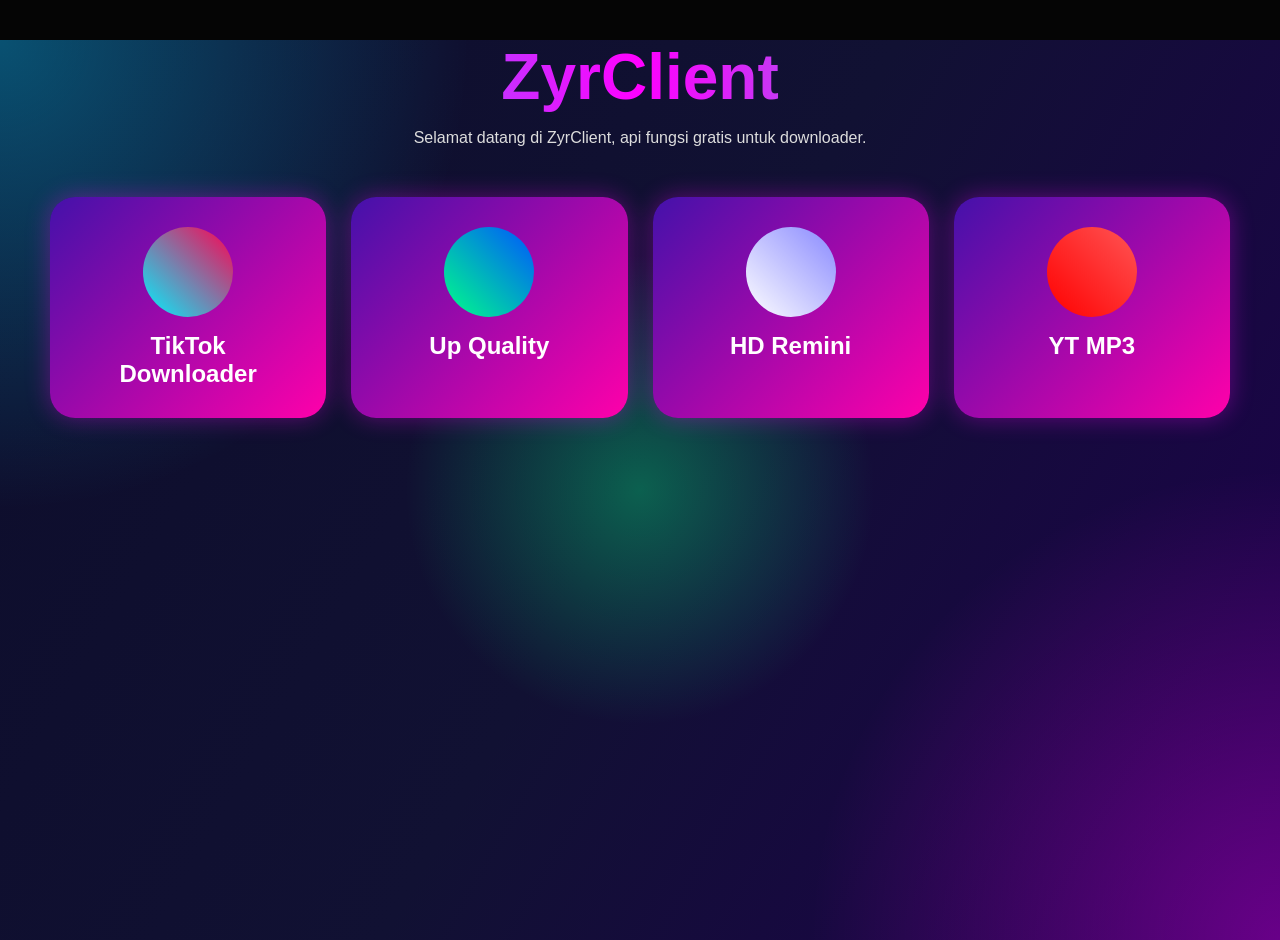
<file: index.html>
<!DOCTYPE html>
<html lang="id">
<head>
<meta charset="UTF-8">
<meta name="viewport" content="width=device-width, initial-scale=1.0">
<title>ZyrClient</title>
<link rel="stylesheet" href="css/style.css">
</head>
<body>

<div class="wave-bg"></div>

<header class="main-header">
<h1 class="gradient-title">ZyrClient</h1>
<p class="subtitle">Selamat datang di ZyrClient, api fungsi gratis untuk downloader.</p>
</header>

<section class="card-grid">

<a href="tiktokd.html" class="feature-card">
<div class="logo-circle tiktok-logo"></div>
<h2>TikTok Downloader</h2>
</a>

<a href="upq.html" class="feature-card">
<div class="logo-circle up-logo"></div>
<h2>Up Quality</h2>
</a>

<a href="reminihd.html" class="feature-card">
<div class="logo-circle remini-logo"></div>
<h2>HD Remini</h2>
</a>

<a href="ytmp3.html" class="feature-card">
<div class="logo-circle yt-logo"></div>
<h2>YT MP3</h2>
</a>

</section>

</body>
</html>
</file>
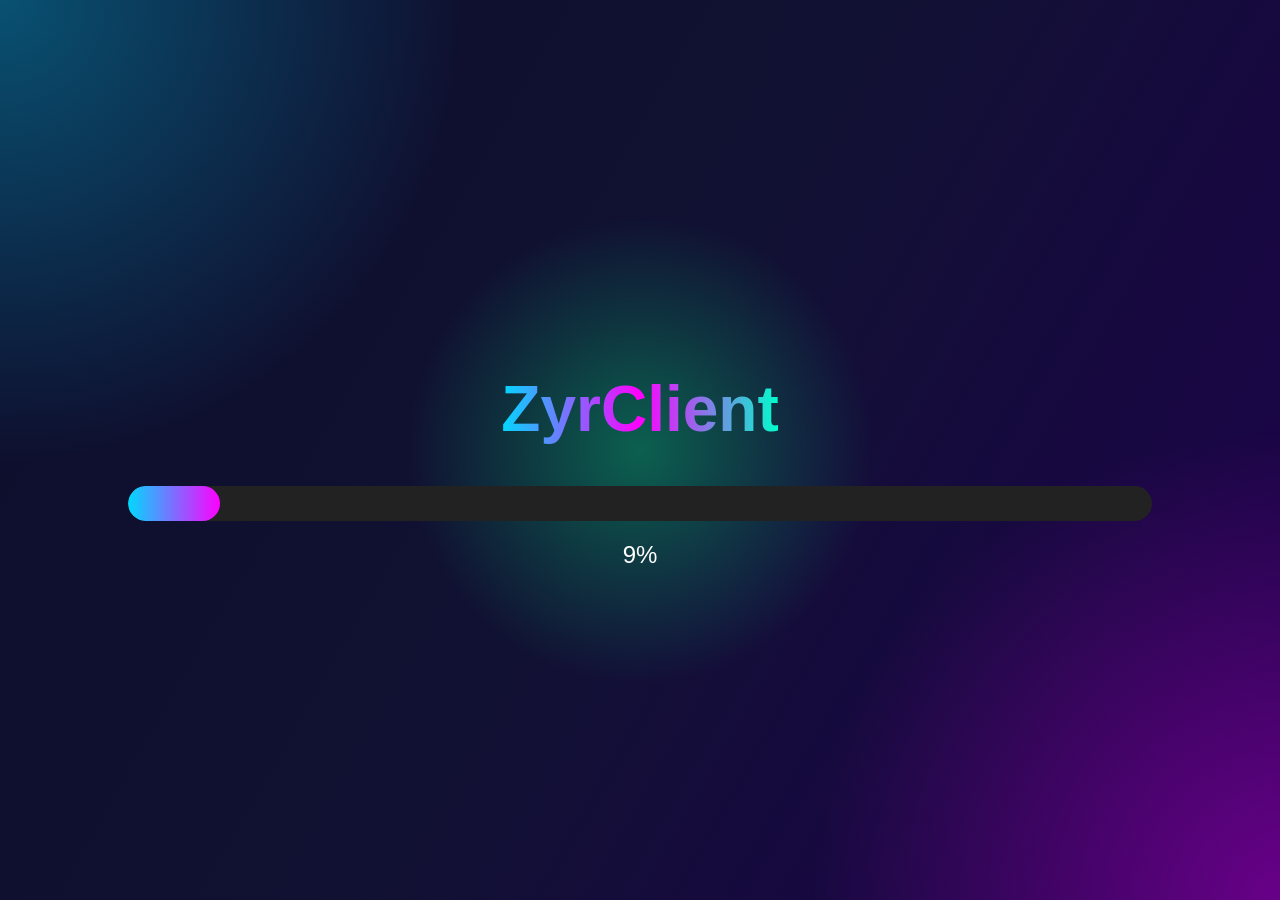
<file: loading.html>
<!DOCTYPE html>
<html lang="id">
<head>
<meta charset="UTF-8">
<meta name="viewport" content="width=device-width, initial-scale=1.0">
<title>ZyrClient Loading</title>
<link rel="stylesheet" href="css/style.css">
</head>
<body class="loading-body">
<div class="wave-bg"></div>

<div class="loader-container">
<h1 class="gradient-title">ZyrClient</h1>

<div class="progress-wrapper">
<div class="progress-bar" id="progressBar"></div>
</div>

<div class="progress-text" id="progressText">0%</div>
</div>

<script src="js/loading.js"></script>
</body>
</html>
</file>
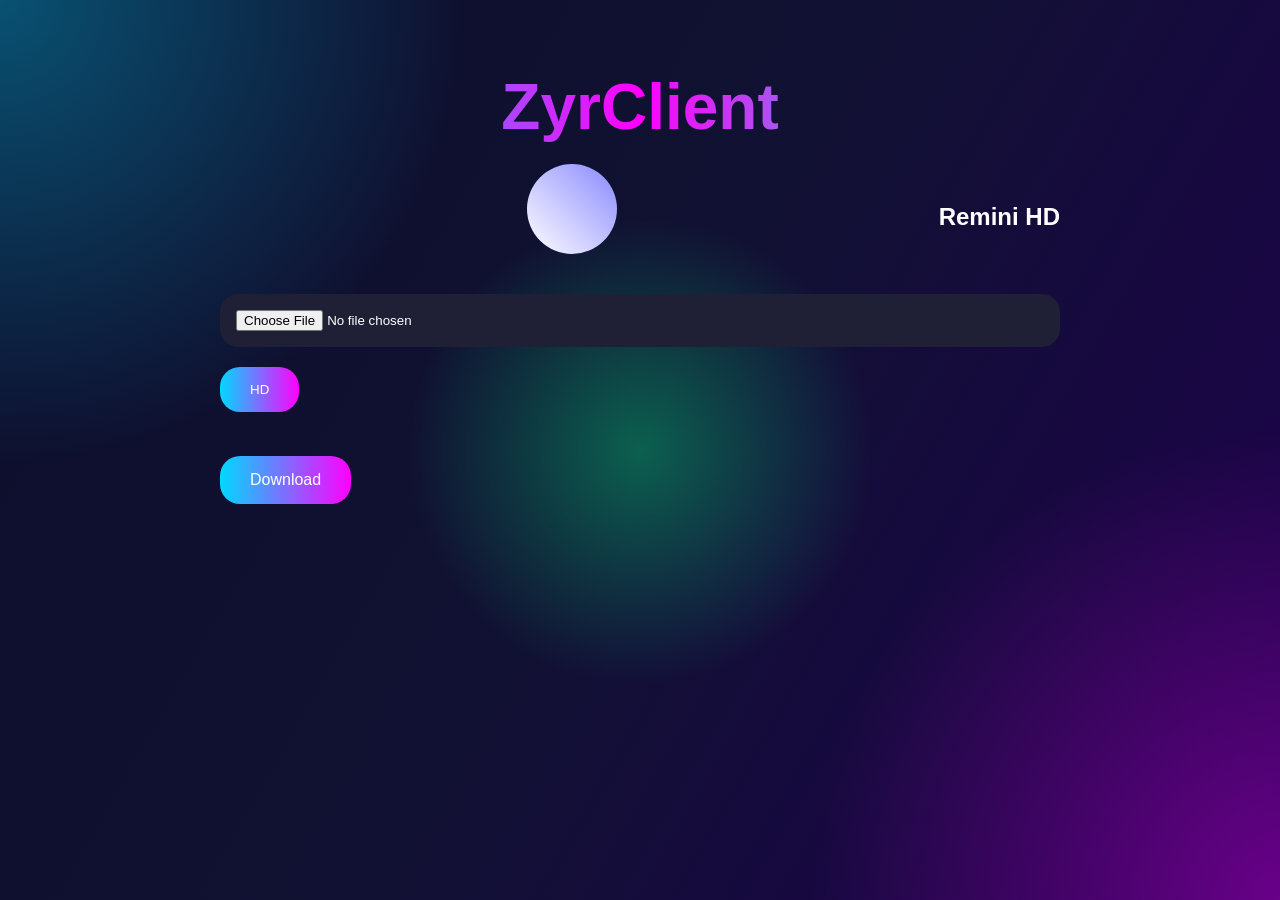
<file: reminihd.html>
<!DOCTYPE html>
<html lang="id">
<head>
<meta charset="UTF-8">
<meta name="viewport" content="width=device-width, initial-scale=1.0">
<title>ZyrClient Remini HD</title>
<link rel="stylesheet" href="css/style.css">
</head>
<body>

<div class="wave-bg"></div>

<div class="page-container">

<h1 class="gradient-title">ZyrClient</h1>

<div class="page-logo-box">
<div class="logo-circle remini-logo"></div>
<h2>Remini HD</h2>
</div>

<input type="file" id="reminiFile" class="modern-input">

<button class="main-btn" onclick="hdRemini()">HD</button>

<img id="reminiResult" class="result-image">

<a id="downloadRemini" class="main-btn" download>Download</a>

</div>

<script src="js/remini.js"></script>
</body>
</html>
</file>
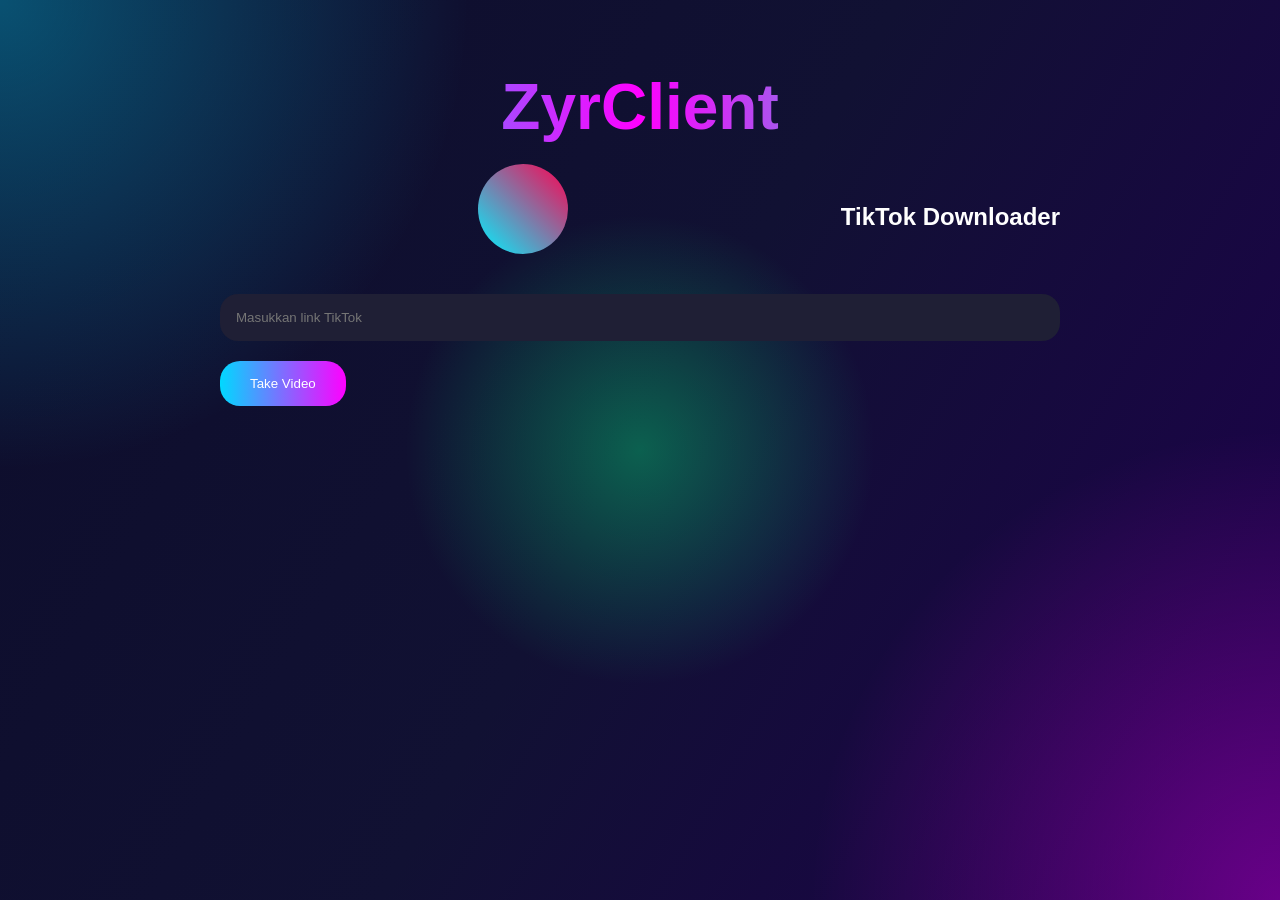
<file: tiktokd.html>
<!DOCTYPE html>
<html lang="id">
<head>
<meta charset="UTF-8">
<meta name="viewport" content="width=device-width, initial-scale=1.0">
<title>ZyrClient TikTok Downloader</title>
<link rel="stylesheet" href="css/style.css">
</head>
<body>

<div class="wave-bg"></div>

<div class="page-container">

<h1 class="gradient-title">ZyrClient</h1>

<div class="page-logo-box">
<div class="logo-circle tiktok-logo"></div>
<h2>TikTok Downloader</h2>
</div>

<input type="text" id="tiktokUrl" class="modern-input" placeholder="Masukkan link TikTok">

<button class="main-btn" onclick="takeVideo()">Take Video</button>

<div class="info-panel" id="infoPanel">

<video id="videoPreview" controls></video>

<div class="info-text">
<p>👤 Username: <span id="username"></span></p>
<p>♥️ Like: <span id="like"></span></p>
<p>💬 Komentar: <span id="comment"></span></p>
<p>🔶 Favorit: <span id="favorite"></span></p>
<p>👥 Views: <span id="views"></span></p>
<p>🌐 Region: <span id="region"></span></p>
</div>

<div class="caption-box" id="caption"></div>

<a id="downloadVideo" class="main-btn" download>Download</a>
<a id="downloadSound" class="main-btn secondary-btn" download>Download Sound</a>

</div>

</div>

<script src="js/tiktok.js"></script>
</body>
</html>
</file>
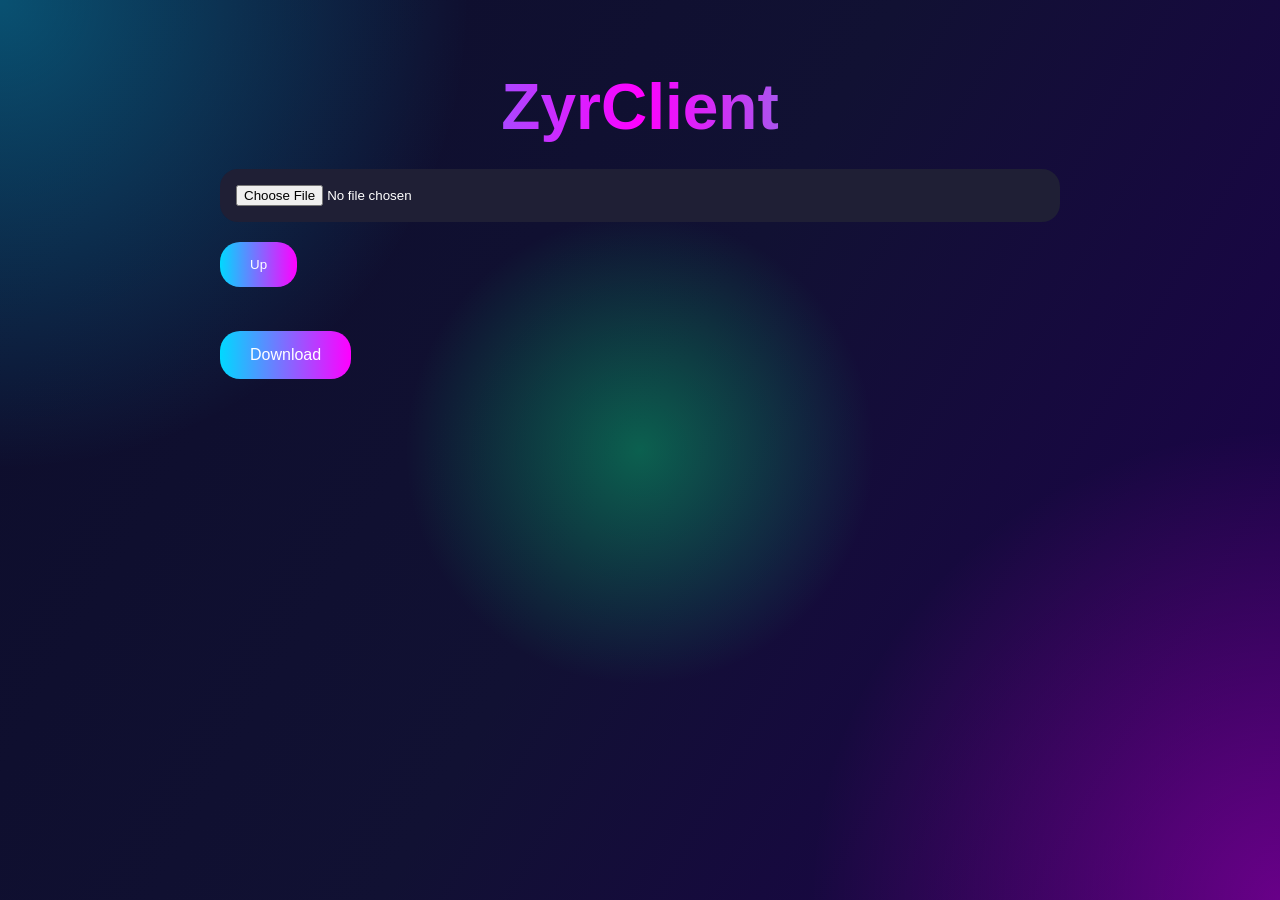
<file: upq.html>
<!DOCTYPE html>
<html lang="id">
<head>
<meta charset="UTF-8">
<meta name="viewport" content="width=device-width, initial-scale=1.0">
<title>ZyrClient Up Quality</title>
<link rel="stylesheet" href="css/style.css">
</head>
<body>

<div class="wave-bg"></div>

<div class="page-container">

<h1 class="gradient-title">ZyrClient</h1>

<input type="file" id="upFile" class="modern-input">

<button class="main-btn" onclick="upQuality()">Up</button>

<img id="upResult" class="result-image">

<a id="downloadUp" class="main-btn" download>Download</a>

</div>

<script src="js/upq.js"></script>
</body>
</html>
</file>
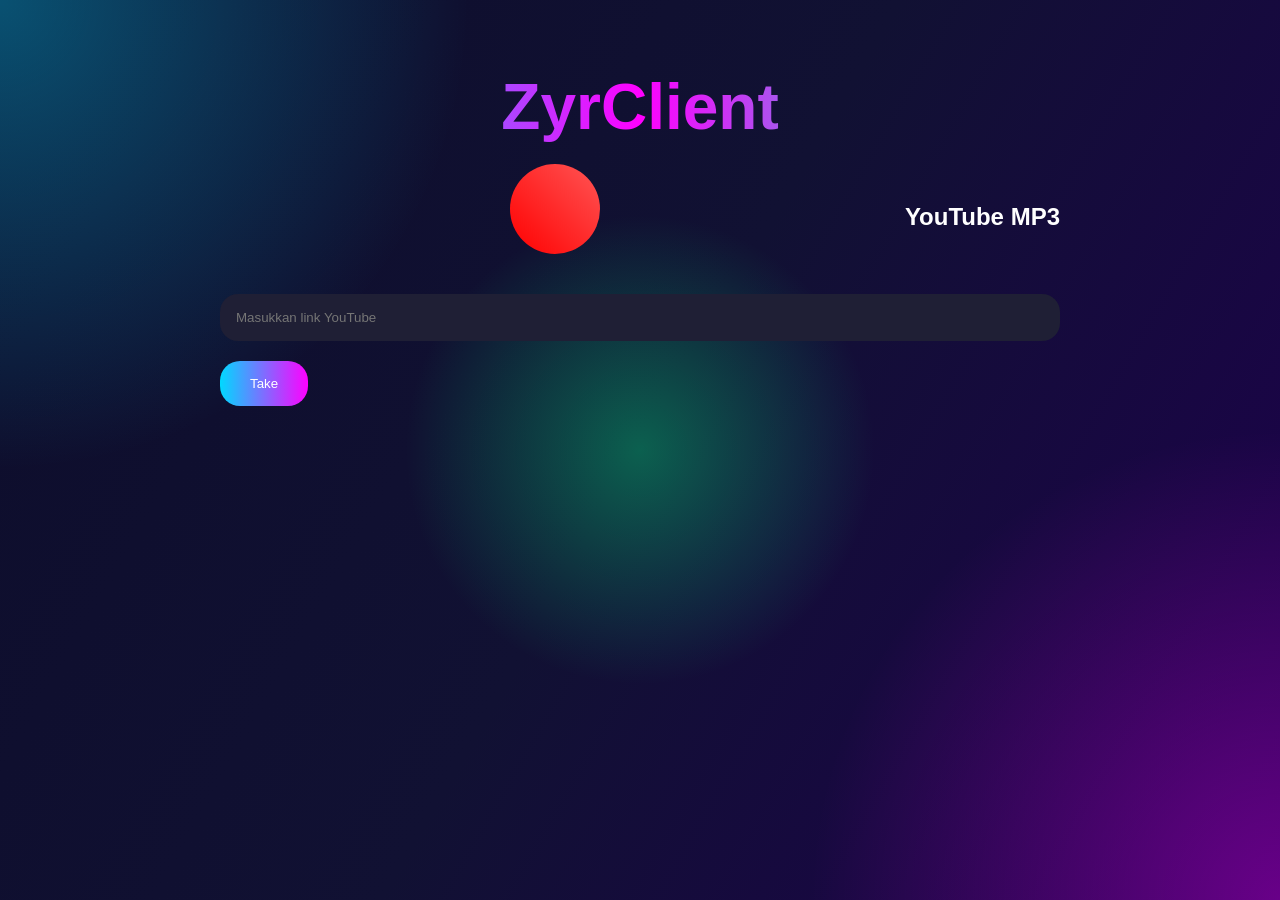
<file: ytmp3.html>
<!DOCTYPE html>
<html lang="id">
<head>
<meta charset="UTF-8">
<meta name="viewport" content="width=device-width, initial-scale=1.0">
<title>ZyrClient YT MP3</title>
<link rel="stylesheet" href="css/style.css">
</head>
<body>

<div class="wave-bg"></div>

<div class="page-container">

<h1 class="gradient-title">ZyrClient</h1>

<div class="page-logo-box">
<div class="logo-circle yt-logo"></div>
<h2>YouTube MP3</h2>
</div>

<input type="text" id="ytUrl" class="modern-input" placeholder="Masukkan link YouTube">

<button class="main-btn" onclick="takeYT()">Take</button>

<div class="info-panel" id="ytInfo">

<video id="ytVideo" controls></video>

<div class="caption-box" id="ytCaption"></div>

<audio id="ytAudio" controls></audio>

<a id="downloadYTVideo" class="main-btn" download>Download Video YT</a>
<a id="downloadYTMP3" class="main-btn secondary-btn" download>MP3</a>

</div>

</div>

<script src="js/ytmp3.js"></script>
</body>
</html>
</file>
<file: css/style.css>
*{
margin:0;
padding:0;
box-sizing:border-box;
font-family:Arial,sans-serif;
}

body{
background:#050505;
color:white;
min-height:100vh;
overflow-x:hidden;
position:relative;
}

.wave-bg{
position:fixed;
width:100%;
height:100%;
background:
radial-gradient(circle at top left,#00d9ff55,transparent 30%),
radial-gradient(circle at bottom right,#ff00ff55,transparent 30%),
radial-gradient(circle at center,#00ff8855,transparent 30%),
linear-gradient(120deg,#0d0d2b,#111133,#1d004d);
animation:waveMove 8s infinite alternate ease-in-out;
z-index:-1;
}

@keyframes waveMove{
0%{filter:hue-rotate(0deg);transform:scale(1);}
100%{filter:hue-rotate(40deg);transform:scale(1.1);}
}

.gradient-title{
text-align:center;
font-size:4rem;
margin-top:40px;
background:linear-gradient(90deg,#00d9ff,#ff00ff,#00ffcc);
-webkit-background-clip:text;
-webkit-text-fill-color:transparent;
}

.subtitle{
text-align:center;
margin-top:15px;
color:#ddd;
}

.card-grid{
display:grid;
grid-template-columns:repeat(auto-fit,minmax(250px,1fr));
gap:25px;
padding:50px;
}

.feature-card{
background:linear-gradient(135deg,#4411aa,#ff00aa);
padding:30px;
border-radius:25px;
text-decoration:none;
color:white;
text-align:center;
transition:0.4s;
box-shadow:0 0 25px #ff00ff55;
}

.feature-card:hover{
transform:translateY(-10px) scale(1.03);
}

.logo-circle{
width:90px;
height:90px;
border-radius:50%;
margin:auto;
margin-bottom:15px;
}

.tiktok-logo{background:linear-gradient(45deg,#00f2ff,#ff0050);}
.up-logo{background:linear-gradient(45deg,#00ff88,#0055ff);}
.remini-logo{background:linear-gradient(45deg,#ffffff,#8888ff);}
.yt-logo{background:linear-gradient(45deg,#ff0000,#ff5555);}

.progress-wrapper{
width:80%;
height:35px;
background:#222;
border-radius:50px;
overflow:hidden;
margin-top:40px;
}

.progress-bar{
height:100%;
width:0%;
background:linear-gradient(90deg,#00d9ff,#ff00ff);
border-radius:50px;
}

.loader-container{
width:100%;
height:100vh;
display:flex;
justify-content:center;
align-items:center;
flex-direction:column;
}

.progress-text{
margin-top:20px;
font-size:1.5rem;
}

.page-container{
width:100%;
max-width:900px;
margin:auto;
padding:30px;
}

.modern-input{
width:100%;
padding:16px;
border-radius:18px;
border:none;
margin-top:25px;
background:#1f1f35;
color:white;
}

.main-btn{
display:inline-block;
margin-top:20px;
padding:15px 30px;
border-radius:20px;
text-decoration:none;
border:none;
background:linear-gradient(90deg,#00d9ff,#ff00ff);
color:white;
cursor:pointer;
}

.secondary-btn{
background:linear-gradient(90deg,#00ff88,#0055ff);
}

.info-panel{
margin-top:30px;
background:rgba(255,255,255,0.08);
border-radius:25px;
padding:25px;
display:none;
}

video,audio,.result-image{
width:100%;
border-radius:20px;
margin-top:20px;
}

.caption-box{
margin-top:20px;
background:#181828;
padding:15px;
border-radius:15px;
}

.page-logo-box{
display:flex;
align-items:center;
justify-content:center;
gap:15px;
margin-top:20px;
                }
</file>
